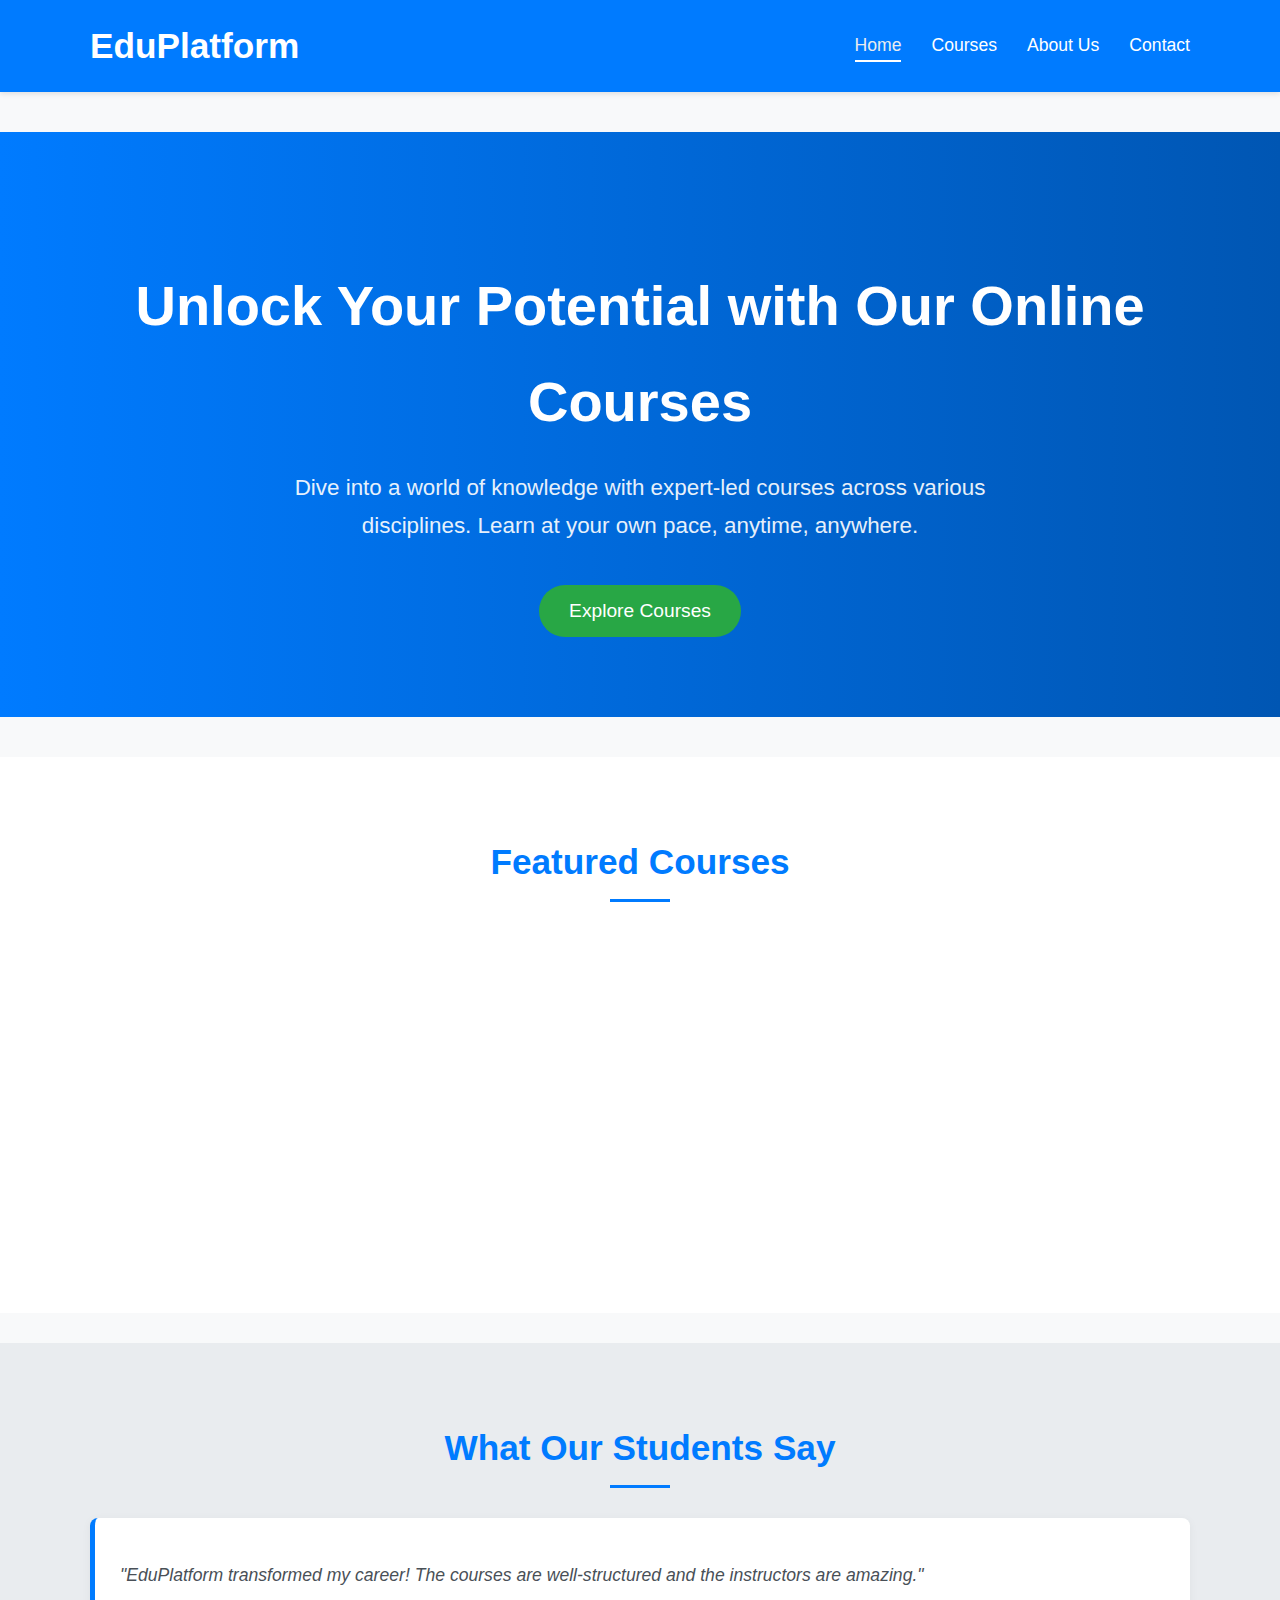
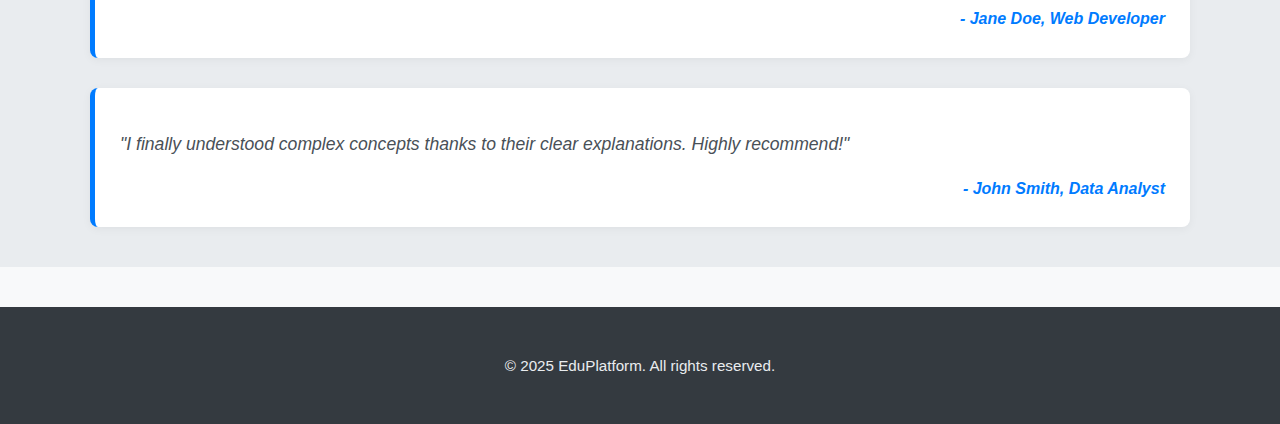
<file: index.html>
<!DOCTYPE html>
<html lang="en">
<head>
    <meta charset="UTF-8">
    <meta name="viewport" content="width=device-width, initial-scale=1.0">
    <title>EduPlatform - Learn & Grow</title>
    <link rel="stylesheet" href="style.css">
</head>
<body>
    <header>
        <div class="container">
            <h1><a href="index.html">EduPlatform</a></h1>
            <nav>
                <ul>
                    <li><a href="index.html" class="active">Home</a></li>
                    <li><a href="courses.html">Courses</a></li>
                    <li><a href="about.html">About Us</a></li>
                    <li><a href="contact.html">Contact</a></li>
                </ul>
            </nav>
        </div>
    </header>

    <main>
        <section class="hero">
            <div class="container">
                <h2>Unlock Your Potential with Our Online Courses</h2>
                <p>Dive into a world of knowledge with expert-led courses across various disciplines. Learn at your own pace, anytime, anywhere.</p>
                <button id="exploreCoursesBtn">Explore Courses</button>
            </div>
        </section>

        <section class="featured-courses">
            <div class="container">
                <h3>Featured Courses</h3>
                <div class="course-grid">
                    <div class="course-card">
                        <h4>Web Development Fundamentals</h4>
                        <p>Master the basics of HTML, CSS, and JavaScript to build stunning websites.</p>
                        <a href="#" class="btn">Learn More</a>
                    </div>
                    <div class="course-card">
                        <h4>Introduction to Data Science</h4>
                        <p>Explore data analysis, machine learning, and statistical modeling.</p>
                        <a href="#" class="btn">Learn More</a>
                    </div>
                    <div class="course-card">
                        <h4>Digital Marketing Essentials</h4>
                        <p>Learn strategies for SEO, social media, content marketing, and more.</p>
                        <a href="#" class="btn">Learn More</a>
                    </div>
                </div>
            </div>
        </section>

        <section class="testimonials">
            <div class="container">
                <h3>What Our Students Say</h3>
                <div class="testimonial-card">
                    <p>"EduPlatform transformed my career! The courses are well-structured and the instructors are amazing."</p>
                    <span>- Jane Doe, Web Developer</span>
                </div>
                <div class="testimonial-card">
                    <p>"I finally understood complex concepts thanks to their clear explanations. Highly recommend!"</p>
                    <span>- John Smith, Data Analyst</span>
                </div>
            </div>
        </section>
    </main>

    <footer>
        <div class="container">
            <p>&copy; 2025 EduPlatform. All rights reserved.</p>
        </div>
    </footer>

    <script src="script.js"></script>
</body>
</html>
</file>
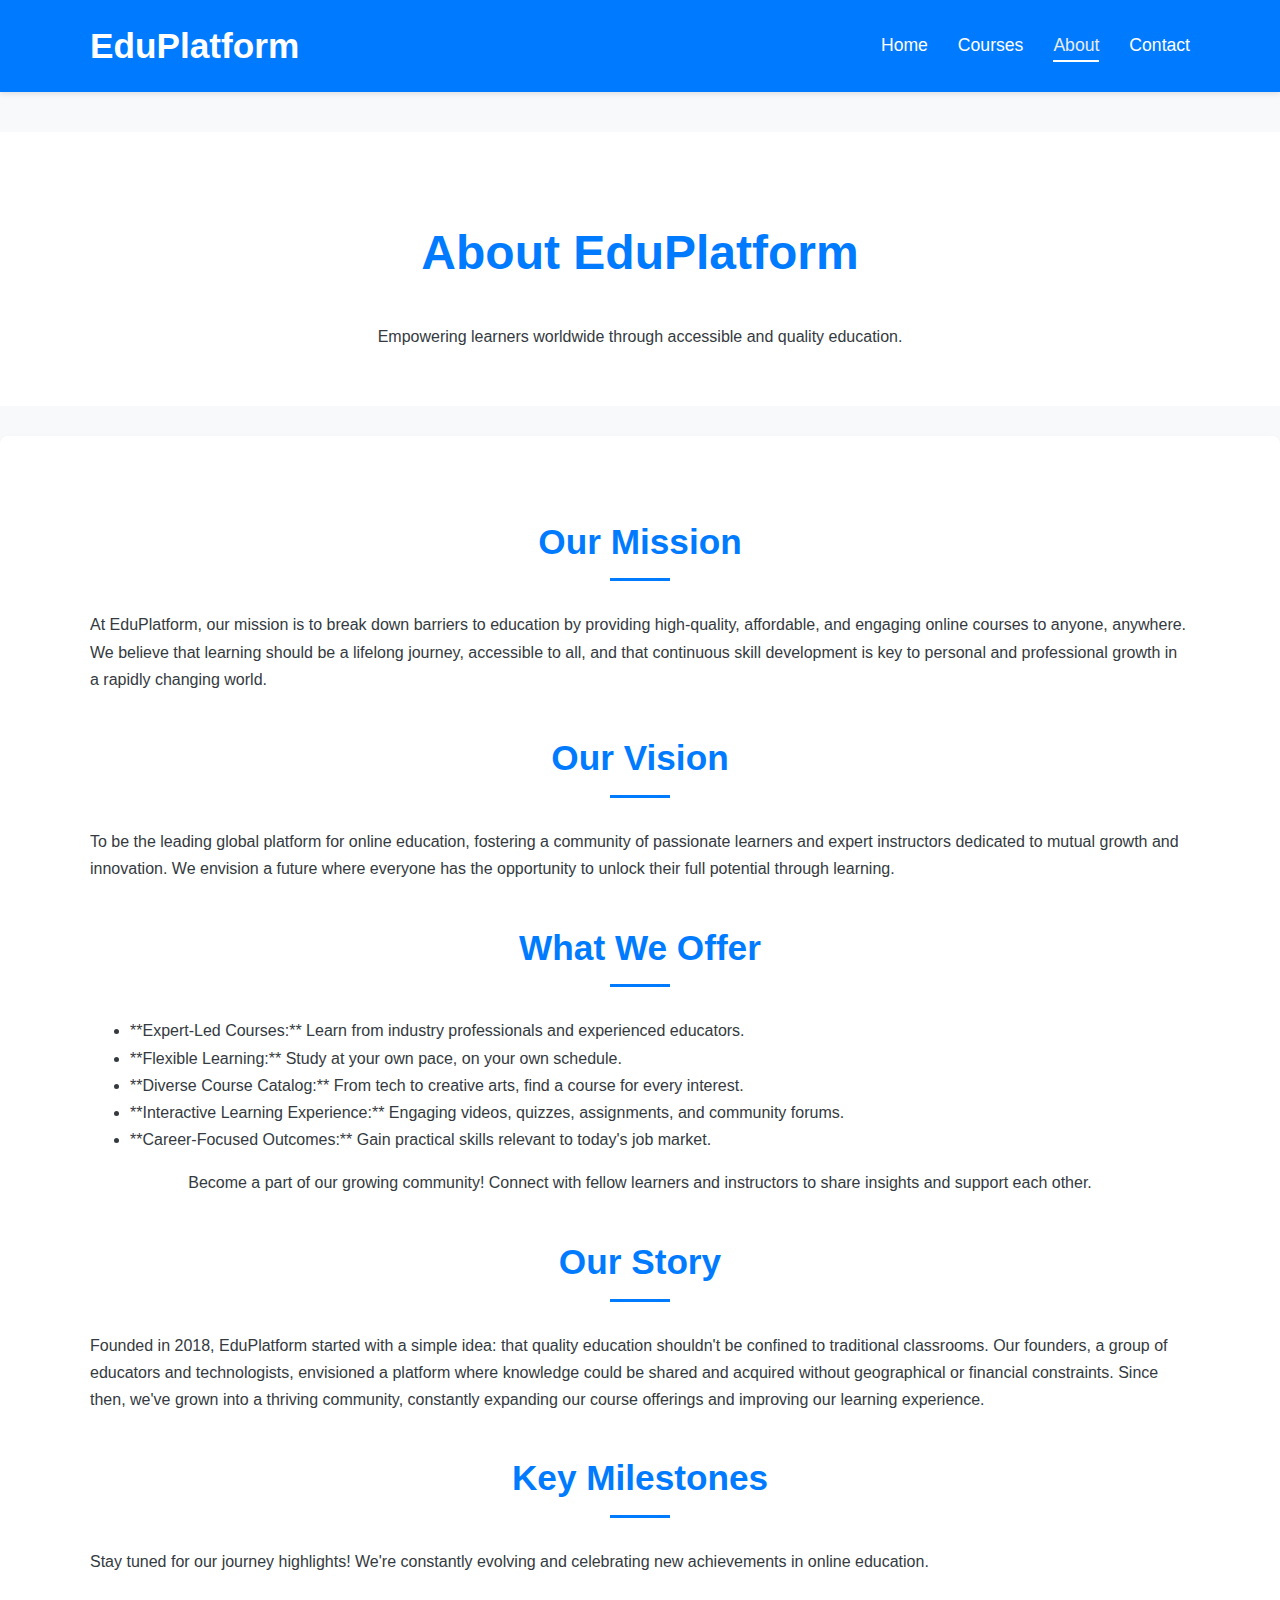
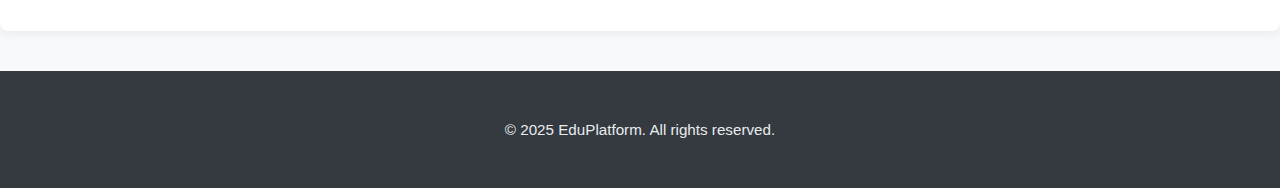
<file: about.html>
<!DOCTYPE html>
<html lang="en">
<head>
    <meta charset="UTF-8">
    <meta name="viewport" content="width=device-width, initial-scale=1.0">
    <title>EduPlatform - About Us</title>
    <link rel="stylesheet" href="style.css">
</head>
<body>
    <header>
        <div class="container">
            <h1><a href="index.html">EduPlatform</a></h1>
            <nav>
                <ul>
                    <li><a href="index.html"><span>Home</span></a></li>
                    <li><a href="courses.html"><span>Courses</span></a></li>
                    <li><a href="about.html"><span>About</span></a></li>
                    <li><a href="contact.html"><span>Contact</span></a></li>
                </ul>
            </nav>
        </div>
    </header>
    <main>
    <section class="page-hero">
        <div class="container text-center">
            <h2>About EduPlatform</h2>
            <p>Empowering learners worldwide through accessible and quality education.</p>
        </div>
    </section>

    <section class="section-content">
        <div class="container">
            <h3>Our Mission</h3>
            <p>At EduPlatform, our mission is to break down barriers to education by providing high-quality, affordable, and engaging online courses to anyone, anywhere.
	    We believe that learning should be a lifelong journey, accessible to all, and that continuous skill development is key to personal and professional growth in a rapidly changing world.</p>
            <h3>Our Vision</h3>
            <p>To be the leading global platform for online education, fostering a community of passionate learners and expert instructors dedicated to mutual growth and innovation.
	    We envision a future where everyone has the opportunity to unlock their full potential through learning.</p>
            <h3>What We Offer</h3>
            <ul>
                <li>**Expert-Led Courses:** Learn from industry professionals and experienced educators.</li>
                <li>**Flexible Learning:** Study at your own pace, on your own schedule.</li>
                <li>**Diverse Course Catalog:** From tech to creative arts, find a course for every interest.</li>
                <li>**Interactive Learning Experience:** Engaging videos, quizzes, assignments, and community forums.</li>
                <li>**Career-Focused Outcomes:** Gain practical skills relevant to today's job market.</li>
            </ul>
           <p class="text-center">Become a part of our growing community! Connect with fellow learners and instructors to share insights and support each other.</p>
            <h3>Our Story</h3>
            <p>Founded in 2018, EduPlatform started with a simple idea: that quality education shouldn't be confined to traditional classrooms.
	    Our founders, a group of educators and technologists, envisioned a platform where knowledge could be shared and acquired without geographical or financial constraints.
	    Since then, we've grown into a thriving community, constantly expanding our course offerings and improving our learning experience.</p>
            <h3>Key Milestones</h3>
	    <p>Stay tuned for our journey highlights! We're constantly evolving and celebrating new achievements in online education.</p>
	</div>
      </section>
    </main>
    <footer>
        <div class="container">
            <p>&copy; 2025 EduPlatform. All rights reserved.</p>
        </div>
    </footer>
    <script src="script.js"></script>
</body>
</html>
</file>
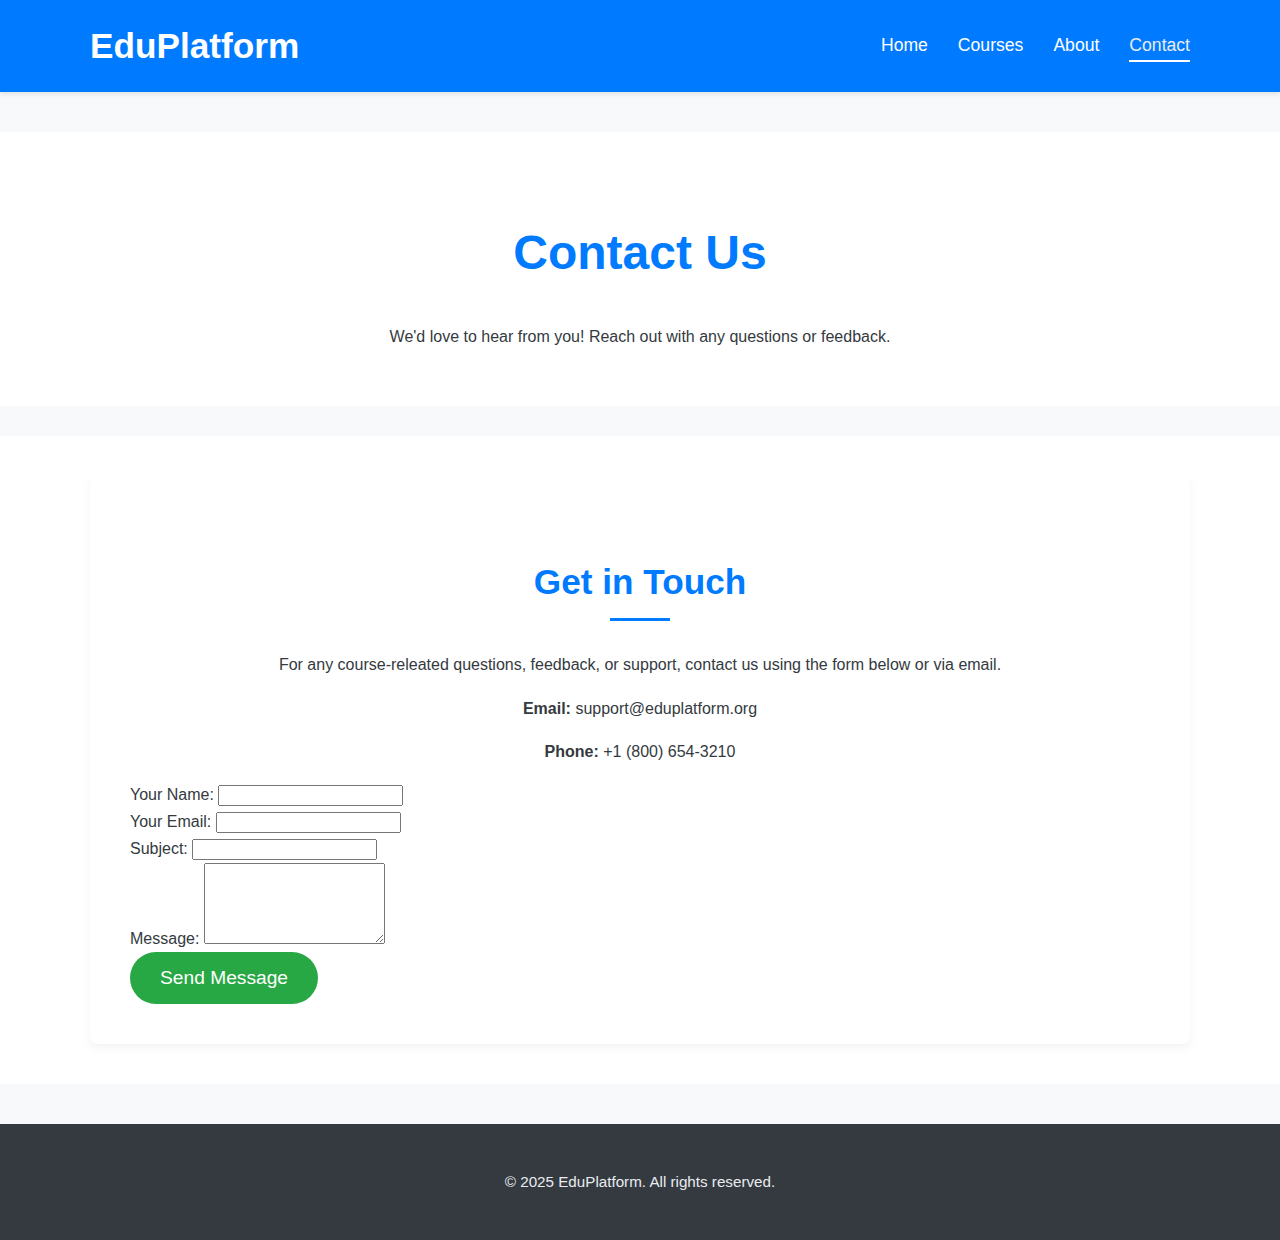
<file: contact.html>
<!DOCTYPE html>
<html lang="en">
<head>
    <meta charset="UTF-8">
    <meta name="viewport" content="width=device-width, initial-scale=1.0">
    <title>EduPlatform - Contact Us</title>
    <link rel="stylesheet" href="style.css">
</head>
<body>
    <header>
        <div class="container">
            <h1><a href="index.html">EduPlatform</a></h1>
            <nav>
                <ul>
                    <li><a href="index.html"><span>Home</span></a></li>
                    <li><a href="courses.html"><span>Courses</span></a></li>
                    <li><a href="about.html"><span>About</span></a></li>
                    <li><a href="contact.html"><span>Contact</span></a></li>
                </ul>
            </nav>
        </div>
    </header>
    <main>
    <section class="page-hero">
        <div class="container text-center">
            <h2>Contact Us</h2>
            <p>We'd love to hear from you! Reach out with any questions or feedback.</p>
        </div>
    </section>

    <section class="contact-form-section">
        <div class="container">
            <div class="section-content">
                <h3>Get in Touch</h3>
                <p class="text-center">For any course-releated questions, feedback, or support, contact us using the form below or via email.</p>
                <p class="text-center"><strong>Email:</strong> support@eduplatform.org</p>
                <p class="text-center"><strong>Phone:</strong> +1 (800) 654-3210</p>

                <form class="contact-form" action="https://formspree.io/f/YOUR_FORM_ID" method="POST">
                    <div class="form-group">
                        <label for="name">Your Name:</label>
                        <input type="text" id="name" name="name" required>
                    </div>
                    <div class="form-group">
                        <label for="email">Your Email:</label>
                        <input type="email" id="email" name="email" required>
                    </div>
                    <div class="form-group">
                        <label for="subject">Subject:</label>
                        <input type="text" id="subject" name="subject">
                    </div>
                    <div class="form-group">
                        <label for="message">Message:</label>
                        <textarea id="message" name="message" rows="5" required></textarea>
                    </div>
                    <button type="submit" class="btn">Send Message</button>
                </form>
            </div>
        </div>
    </section>
    </main>
    <footer>
        <div class="container">
            <p>&copy; 2025 EduPlatform. All rights reserved.</p>
        </div>
    </footer>
    <script src="script.js"></script>
</body>
</html>
</file>
<file: style.css>
body {
    font-family: 'Segoe UI', Tahoma, Geneva, Verdana, sans-serif;
    margin: 0;
    padding: 0;
    background-color: #f8f9fa;
    color: #343a40;
    line-height: 1.7;
}

.container {
    max-width: 1100px;
    margin: 0 auto;
    padding: 0 20px;
}

header  {
    background-color: #007bff; /* Primary Blue */
    color: #fff;
    padding: 1rem 0;
    box-shadow: 0 2px 5px rgba(0, 0, 0, 0.1);
}

header .container {
    display: flex;
    justify-content: space-between;
    align-items: center;
}

header h1 {
    margin: 0;
    font-size: 2.2rem;
}

header h1 a {
    color: #fff;
    text-decoration: none;
}

nav ul {
    list-style: none;
    padding: 0;
    margin: 0;
    display: flex;
}

nav ul li {
    margin-left: 30px;
}

nav ul li a {
    color: #fff;
    text-decoration: none;
    font-weight: 500;
    font-size: 1.1rem;
    transition: color 0.3s ease, border-bottom 0.3s ease;
    padding-bottom: 5px;
}

nav ul li a:hover,
nav ul li a.active {
    color: #e9ecef;
    border-bottom: 2px solid #fff;
}


main {
    padding: 40px 0;
}

section {
    background-color: #fff;
    margin-bottom: 30px;
    padding: 40px 0; /* Adjust padding for sections */
}

section:last-of-type {
    margin-bottom: 0;
}

h2, h3 {
    color: #007bff;
    text-align: center;
    margin-bottom: 30px;
    font-weight: 600;
}

h2 {
    font-size: 3rem;
}

h3 {
    font-size: 2.2rem;
    position: relative;
    padding-bottom: 10px;
}

h3::after {
    content: '';
    position: absolute;
    left: 50%;
    bottom: 0;
    transform: translateX(-50%);
    width: 60px;
    height: 3px;
    background-color: #007bff;
}

.hero {
    text-align: center;
    background: linear-gradient(to right, #007bff, #0056b3); /* Gradient Blue */
    color: #fff;
    padding: 80px 0;
    margin-bottom: 40px; /* More space below hero */
    border-radius: 0; /* Remove border-radius here, applied to general sections */
    box-shadow: none; /* Remove box-shadow */
}

.hero h2 {
    font-size: 3.5rem;
    margin-bottom: 20px;
    color: #fff; /* Ensure white text */
}

.hero p {
    font-size: 1.4rem;
    max-width: 800px;
    margin: 0 auto 40px auto;
    opacity: 0.9;
}

.hero button, .btn {
    background-color: #28a745; /* Green Call to Action */
    color: #fff;
    border: none;
    padding: 15px 30px;
    font-size: 1.2rem;
    border-radius: 50px; /* Pill shape */
    cursor: pointer;
    transition: background-color 0.3s ease, transform 0.2s ease;
    text-decoration: none; /* For .btn class */
    display: inline-block; /* For .btn class */
}

.hero button:hover, .btn:hover {
    background-color: #218838;
    transform: translateY(-2px);
}

.featured-courses .course-grid {
    display: grid;
    grid-template-columns: repeat(auto-fit, minmax(300px, 1fr));
    gap: 30px;
    margin-top: 40px;
}

.course-card {
    background-color: #fff;
    border: 1px solid #e0e0e0;
    border-radius: 10px;
    padding: 25px;
    box-shadow: 0 4px 15px rgba(0, 0, 0, 0.08);
    transition: transform 0.3s ease, box-shadow 0.3s ease;
    text-align: center;
}

.course-card img {
    max-width: 100%;
    border-radius: 8px;
    margin-bottom: 15px;
    height: auto; 
}

.course-card:hover {
    transform: translateY(-5px);
    box-shadow: 0 8px 20px rgba(0, 0, 0, 0.12);
}

.course-card h4 {
    color: #007bff;
    font-size: 1.6rem;
    margin-bottom: 15px;
}

.course-card p {
    font-size: 1rem;
    color: #555;
    margin-bottom: 25px;
}

.testimonials {
    background-color: #e9ecef; /* Light Grey background */
}

.testimonials .testimonial-card {
    background-color: #fff;
    border-left: 5px solid #007bff;
    padding: 25px;
    margin-top: 30px;
    border-radius: 8px;
    box-shadow: 0 2px 10px rgba(0, 0, 0, 0.05);
    font-style: italic;
    position: relative;
}

.testimonials .testimonial-card p {
    font-size: 1.1rem;
    color: #495057;
    margin-bottom: 15px;
}

.testimonials .testimonial-card span {
    display: block;
    text-align: right;
    font-weight: bold;
    color: #007bff;
}

footer {
    text-align: center;
    padding: 30px 0;
    background-color: #343a40; /* Darker Grey */
    color: #e9ecef;
    font-size: 0.95rem;
}

.text-center {
    text-align: center;
}

.text-center {
    text-align: center;
}

.section-content {
    background-color: #fff;
    padding: 40px; /* Consistent inner padding */
    border-radius: 8px;
    box-shadow: 0 4px 10px rgba(0, 0, 0, 0.05);
}
</file>
